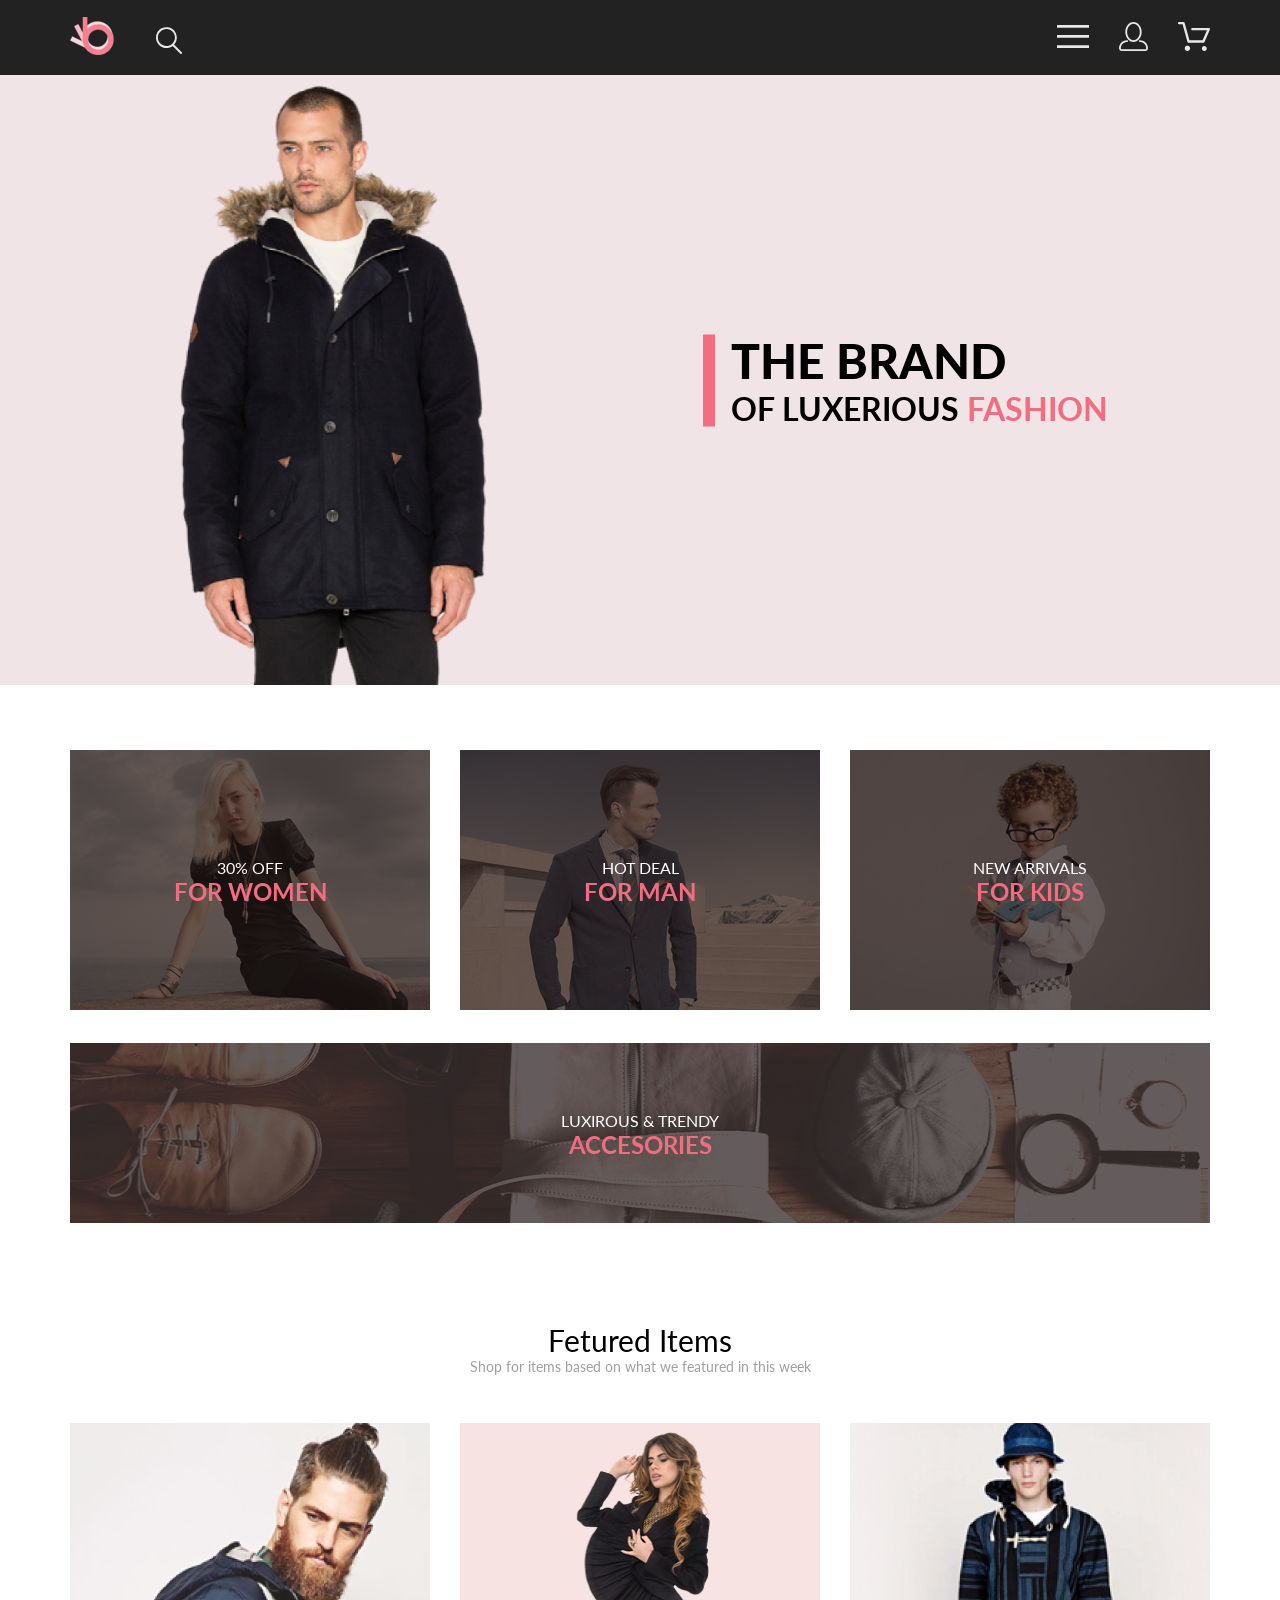
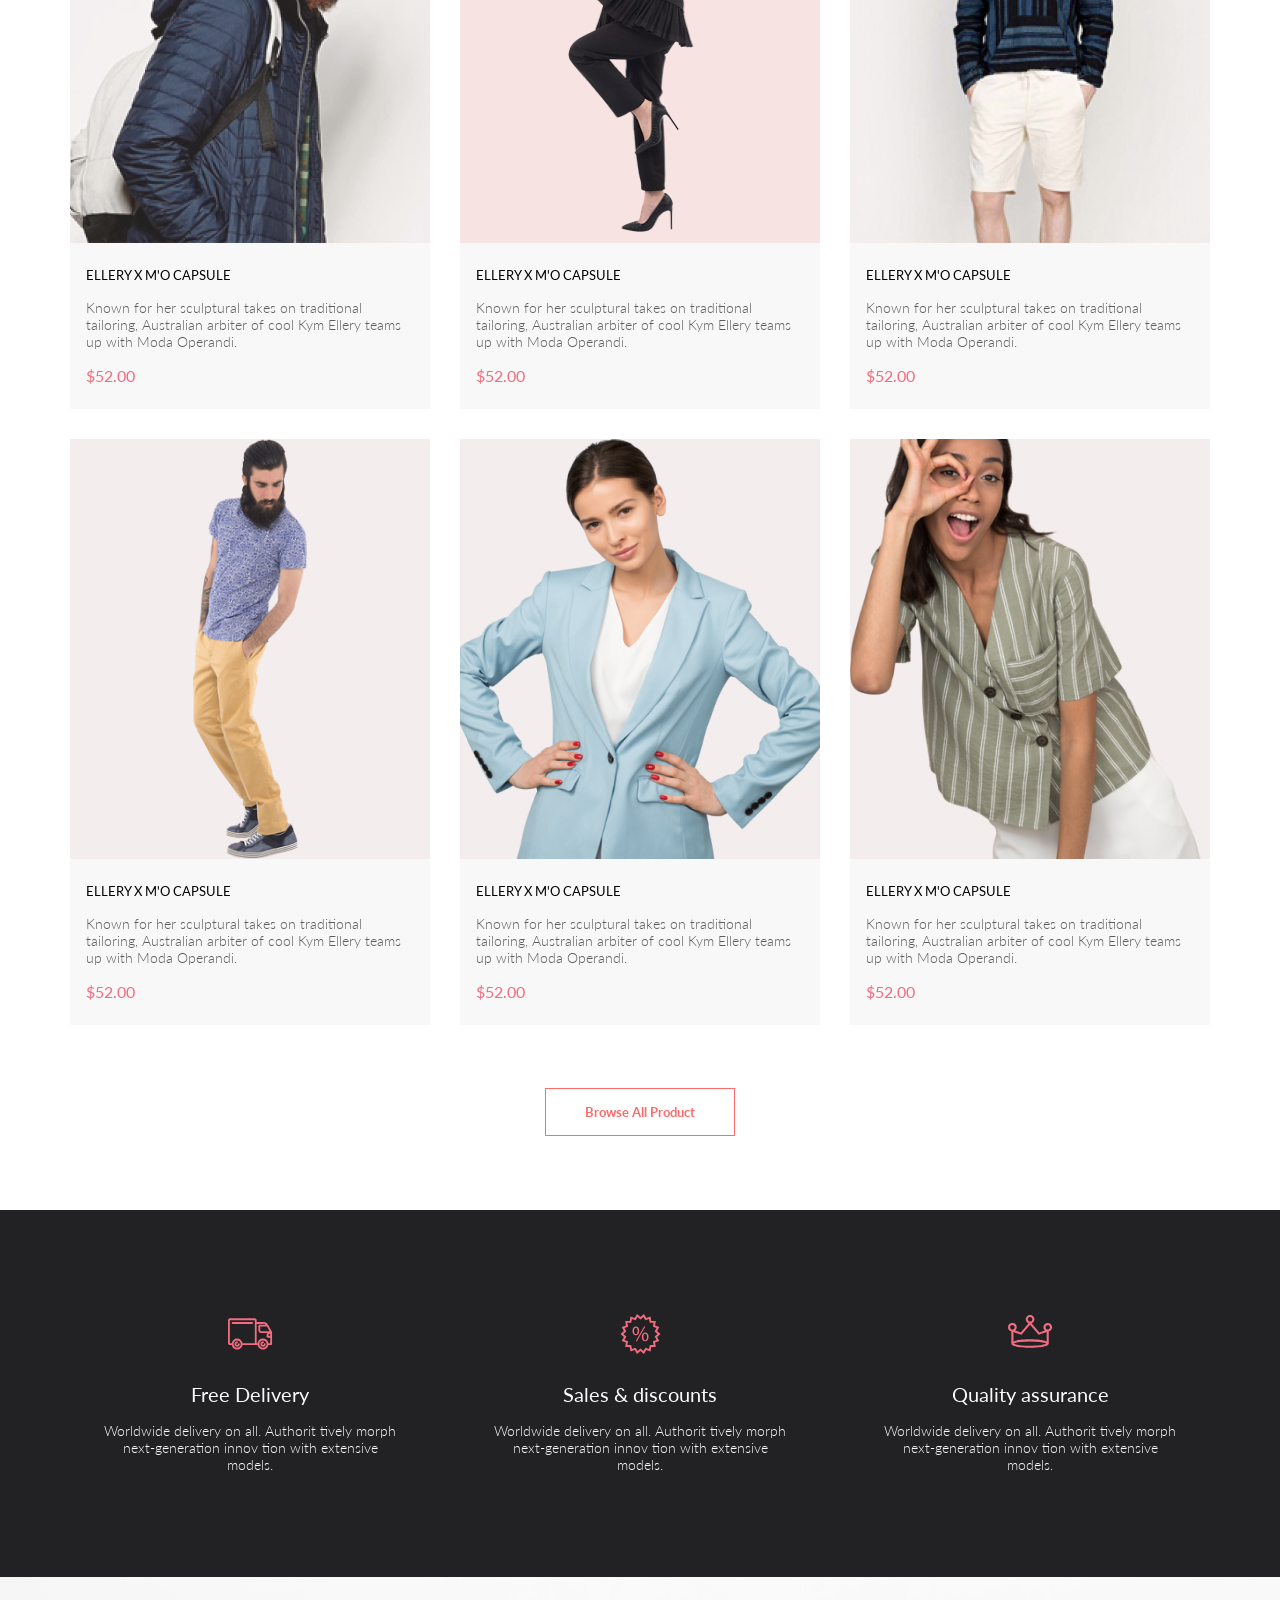
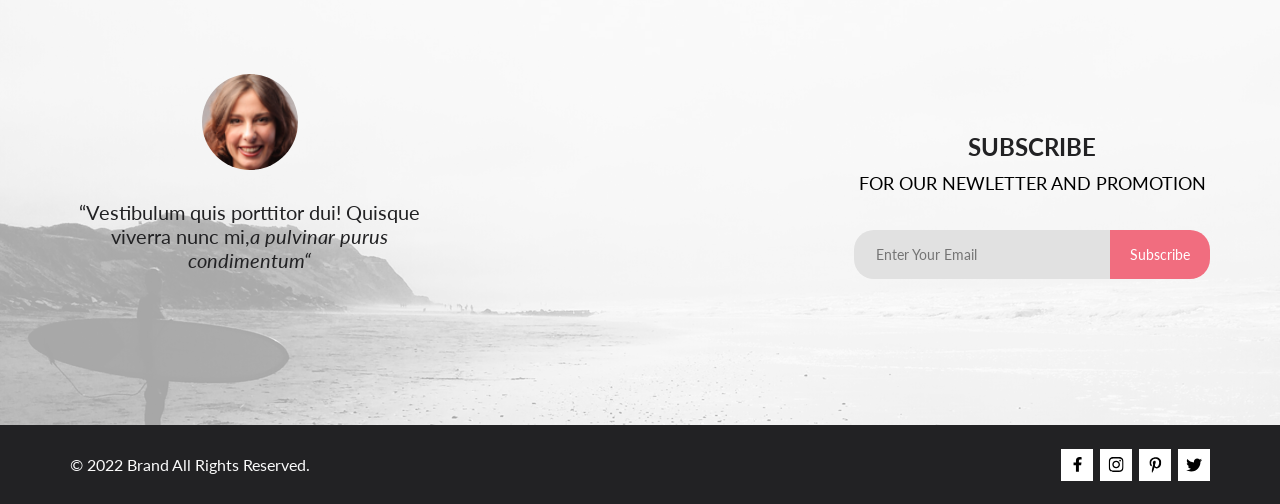
<file: index.html>
<!DOCTYPE html>
<html lang="en">

<head>
    <meta charset="UTF-8">
    <meta name="viewport" content="width=device-width, initial-scale=1.0">
    <title>Home6</title>

    <link rel="preconnect" href="https://fonts.googleapis.com">
    <link rel="preconnect" href="https://fonts.gstatic.com" crossorigin>
    <link href="https://fonts.googleapis.com/css2?family=Lato:wght@300;400;700;900&display=swap" rel="stylesheet">


    <link rel="stylesheet" href="style.css">
</head>



<body>
    <header>
        <div class="title">
            <div class="title_menu center">
                <div class="left_menu">
                    <a href="index.html"><img src="icons/logo.png" alt="Logo"></a>
                    <a class="search-icon" href="#"><svg width="27" height="28" viewBox="0 0 27 28" fill="none"
                            xmlns="http://www.w3.org/2000/svg">
                            <path class="menu-icon"
                                d="M19.0589 17.6249C20.6705 15.8648 21.6275 13.6038 21.769 11.2215C21.9106 8.8392 21.2281 6.48075 19.8362 4.5422C18.4443 2.60365 16.4278 1.20306 14.1252 0.575643C11.8227 -0.0517774 9.37437 0.132183 7.19143 1.09663C5.0085 2.06108 3.22389 3.74727 2.1373 5.87205C1.05071 7.99682 0.728322 10.4308 1.22426 12.7652C1.72021 15.0996 3.00428 17.1922 4.86085 18.6917C6.71741 20.1912 9.0334 21.0063 11.4199 20.9999C13.6723 21.003 15.8638 20.269 17.6599 18.9099L25.4079 26.7169C25.4934 26.806 25.5958 26.8771 25.7091 26.926C25.8225 26.975 25.9444 27.0008 26.0679 27.0019C26.1916 27.0023 26.314 26.9772 26.4276 26.9282C26.5411 26.8792 26.6434 26.8072 26.7279 26.7169C26.9018 26.536 26.999 26.2949 26.999 26.0439C26.999 25.793 26.9018 25.5518 26.7279 25.3709L19.0589 17.6249ZM2.88589 10.4999C2.89873 8.81465 3.41021 7.17089 4.35586 5.77587C5.30151 4.38086 6.63899 3.29703 8.1997 2.66102C9.76042 2.02501 11.4745 1.86529 13.1258 2.202C14.7772 2.53871 16.2919 3.35678 17.479 4.55307C18.6661 5.74935 19.4725 7.27031 19.7965 8.92421C20.1204 10.5781 19.9475 12.2909 19.2995 13.8467C18.6515 15.4024 17.5574 16.7315 16.1551 17.6664C14.7529 18.6013 13.1052 19.1001 11.4199 19.0999C9.14843 19.0891 6.97409 18.1774 5.3741 16.5651C3.77412 14.9527 2.87924 12.7714 2.88589 10.4999Z"
                                fill="#E8E8E8" />
                        </svg>
                    </a>
                </div>

                <nav class="right_menu">
                    <ul class="topmenu">
                        <li><a class="menu" href="#"><svg width="32" height="23" viewBox="0 0 32 23" fill="none"
                                    xmlns="http://www.w3.org/2000/svg">
                                    <path class="menu-icon"
                                        d="M0 23V20.31H32V23H0ZM0 12.76V10.07H32V12.76H0ZM0 2.69V0H32V2.69H0Z"
                                        fill="#E8E8E8" />
                                </svg>
                            </a>
                            <ul class="submenu">
                                <li class="menu-main-title">MENU</li>
                                <li class="menu-title">MAN</li>
                                <li class="menu-links"><a href="">Accessories</a></li>
                                <li class="menu-links"><a href="">Bags</a></li>
                                <li class="menu-links"><a href="">Denim</a></li>
                                <li class="menu-links"><a href="">T-Shirts</a></li>
                                <li class="menu-title">WOMAN</li>
                                <li class="menu-links"><a href="">Accessories</a></li>
                                <li class="menu-links"><a href="">Jackets & Coats</a></li>
                                <li class="menu-links"><a href="">Polos</a></li>
                                <li class="menu-links"><a href="">T-Shirts</a></li>
                                <li class="menu-links"><a href="">Shirts</a></li>
                                <li class="menu-title">KIDS</li>
                                <li class="menu-links"><a href="">Accessories</a></li>
                                <li class="menu-links"><a href="">Jackets & Coats</a></li>
                                <li class="menu-links"><a href="">Polos</a></li>
                                <li class="menu-links"><a href="">T-Shirts</a></li>
                                <li class="menu-links"><a href="">Shirts</a></li>
                                <li class="menu-links"><a href="">Bags</a></li>
                            </ul>
                        </li>
                    </ul>
                    <a class="icons" href="#"><svg width="29" height="29" viewBox="0 0 29 29" fill="none"
                            xmlns="http://www.w3.org/2000/svg">
                            <path class="menu-icon"
                                d="M14.5 19.937C19 19.937 22.656 15.464 22.656 9.968C22.656 4.472 19 0 14.5 0C13.3631 0.0217413 12.2463 0.303398 11.2351 0.823397C10.2239 1.34339 9.34507 2.08794 8.66602 3C7.12663 4.99573 6.30819 7.45381 6.34399 9.974C6.34399 15.465 10 19.937 14.5 19.937ZM14.5 1.813C18 1.813 20.844 5.472 20.844 9.969C20.844 14.466 17.998 18.125 14.5 18.125C11.002 18.125 8.15603 14.465 8.15503 9.969C8.15403 5.473 11 1.813 14.5 1.813ZM20.844 18.125C20.6036 18.125 20.373 18.2205 20.203 18.3905C20.033 18.5605 19.9375 18.7911 19.9375 19.0315C19.9375 19.2719 20.033 19.5025 20.203 19.6725C20.373 19.8425 20.6036 19.938 20.844 19.938C22.526 19.9399 24.1386 20.6088 25.3279 21.7982C26.5172 22.9875 27.1861 24.6 27.188 26.282C27.1875 26.5221 27.0918 26.7523 26.922 26.9221C26.7522 27.0918 26.5221 27.1875 26.282 27.188H2.71997C2.47985 27.1875 2.24975 27.0918 2.07996 26.9221C1.91016 26.7523 1.81449 26.5221 1.81396 26.282C1.81608 24.6001 2.48517 22.9877 3.67444 21.7985C4.86371 20.6092 6.47608 19.9401 8.15796 19.938C8.39824 19.938 8.62868 19.8425 8.79858 19.6726C8.96849 19.5027 9.06396 19.2723 9.06396 19.032C9.06396 18.7917 8.96849 18.5613 8.79858 18.3914C8.62868 18.2215 8.39824 18.126 8.15796 18.126C5.99541 18.1279 3.92201 18.9875 2.39258 20.5164C0.863144 22.0453 0.00264777 24.1185 0 26.281C0.000794067 27.0019 0.287502 27.693 0.797241 28.2027C1.30698 28.7125 1.99811 28.9992 2.71899 29H26.282C27.0027 28.9989 27.6936 28.7121 28.2031 28.2024C28.7126 27.6927 28.9992 27.0017 29 26.281C28.9974 24.1187 28.1372 22.0457 26.6083 20.5168C25.0793 18.9878 23.0063 18.1276 20.844 18.125Z"
                                fill="#E8E8E8" />
                        </svg>
                    </a>
                    <a class="icons" href="#"><svg width="32" height="29" viewBox="0 0 32 29" fill="none"
                            xmlns="http://www.w3.org/2000/svg">
                            <path class="menu-icon"
                                d="M26.1998 29C25.5521 28.9738 24.9404 28.6948 24.4961 28.2227C24.0518 27.7506 23.8103 27.1232 23.8234 26.475C23.8365 25.8269 24.1032 25.2097 24.5662 24.7559C25.0292 24.3022 25.6516 24.048 26.2999 24.048C26.9482 24.048 27.5706 24.3022 28.0336 24.7559C28.4966 25.2097 28.7633 25.8269 28.7764 26.475C28.7895 27.1232 28.5479 27.7506 28.1036 28.2227C27.6593 28.6948 27.0477 28.9738 26.3999 29H26.1998ZM6.75183 26.32C6.75183 25.79 6.90901 25.2718 7.20349 24.8311C7.49797 24.3904 7.91654 24.0469 8.40625 23.844C8.89596 23.6412 9.43484 23.5881 9.95471 23.6915C10.4746 23.7949 10.9521 24.0502 11.3269 24.425C11.7017 24.7998 11.957 25.2773 12.0604 25.7972C12.1638 26.317 12.1107 26.8559 11.9078 27.3456C11.705 27.8353 11.3615 28.2539 10.9208 28.5483C10.4801 28.8428 9.96194 29 9.43188 29C9.07977 29.0003 8.73102 28.9311 8.40564 28.7966C8.08026 28.662 7.7846 28.4646 7.53552 28.2158C7.28645 27.9669 7.08891 27.6713 6.9541 27.3461C6.81929 27.0208 6.74988 26.6721 6.74988 26.32H6.75183ZM10.5519 20.686C10.2924 20.6868 10.0398 20.6024 9.83301 20.4457C9.62617 20.2891 9.47648 20.0689 9.40686 19.819L4.57385 2.36401H1.18091C0.867422 2.36401 0.566761 2.23947 0.345093 2.01781C0.123425 1.79614 -0.00109863 1.49549 -0.00109863 1.18201C-0.00109863 0.868519 0.123425 0.567873 0.345093 0.346205C0.566761 0.124537 0.867422 5.81268e-06 1.18091 5.81268e-06H5.46191C5.7214 -0.00080736 5.97394 0.0837201 6.18066 0.240568C6.38739 0.397416 6.53674 0.617884 6.60583 0.868006L11.4388 18.323H24.6168L28.9999 8.27501H14.3999C14.2417 8.27961 14.0843 8.25242 13.9368 8.19507C13.7893 8.13771 13.6548 8.05134 13.5413 7.94108C13.4277 7.83082 13.3375 7.69891 13.2759 7.55315C13.2143 7.40739 13.1825 7.25075 13.1825 7.0925C13.1825 6.93426 13.2143 6.77762 13.2759 6.63186C13.3375 6.4861 13.4277 6.35419 13.5413 6.24393C13.6548 6.13367 13.7893 6.0473 13.9368 5.98994C14.0843 5.93259 14.2417 5.90541 14.3999 5.91001H30.8129C31.0086 5.90996 31.2011 5.95866 31.3733 6.05172C31.5454 6.14478 31.6917 6.27926 31.7988 6.44301C31.9067 6.60729 31.9723 6.79569 31.9897 6.99145C32.0072 7.18721 31.976 7.38424 31.8989 7.565L26.4939 19.977C26.4015 20.1876 26.2499 20.3668 26.0574 20.4927C25.8649 20.6186 25.6399 20.6858 25.4099 20.686H10.5519Z"
                                fill="#E8E8E8" />
                        </svg>
                    </a>
                </nav>
            </div>
        </div>
    </header>

    <main>
        <section class="brand center_top">
            <div class="brand_left">
                <img class="main_img" src="img/main_pic.png" alt="Man in coat">
            </div>
            <div class="brand_right">
                <div class="box_red_line">
                    <img class="red_line" src="img/red_block.svg" alt="Red Line">
                </div>
                <div class="brand_info">
                    <h2 class="main_text">THE BRAND</h2>
                    <h2 class="bottom_text">OF LUXERIOUS<span class="text_red"> FASHION</span></h2>
                </div>
            </div>
        </section>
    </main>


    <section class="category center">
        <div class="choice">
            <div class="choice_items">
                <a class="choice_pic" href="#"><img src="img/forwoman.png" alt="For women"></a>
                <div class="text_upper">
                    <p class="choice_offer">30% OFF</p>
                    <h4 class="offer_red">FOR WOMEN</h4>
                </div>
            </div>
            <div class="choice_items">
                <a class="choice_pic" href="#"><img src="img/forman.jpg" alt="For man"></a>
                <div class="text_upper">
                    <p class="choice_offer">HOT DEAL</p>
                    <h4 class="offer_red">FOR MAN</h4>
                </div>
            </div>
            <div class="choice_items">
                <a class="choice_pic" href=""><img src="img/forkids.jpg" alt="For kids"></a>
                <div class="text_upper">
                    <p class="choice_offer">NEW ARRIVALS</p>
                    <h4 class="offer_red">FOR KIDS</h4>
                </div>
            </div>
            <div class="choice_items big">
                <a class="test_big" href="#">
                    <picture>
                        <source srcset="img/accesories.jpg" media="(min-width: 768px)">
                        <img src="img/accesories-phone.jpg" alt="accesories">
                    </picture>
                </a>
                <div class="text_upper_big">
                    <p class="choice_offer">LUXIROUS & TRENDY</p>
                    <h4 class="offer_red">ACCESORIES</h4>
                </div>
            </div>
        </div>
    </section>


    <section class="goods">
        <div class="goods_title">
            <h2 class="product_box_heading">Fetured Items</h2>
            <p class="product_box_text">Shop for items based on what we featured in this week</p>
        </div>
    </section>

    <section class="goods_section">
        <div class="section_bottom center">
            <div class="items_up">
                <a class="items_scr" href="#" style="background-image: url(img/try.png)">
                    <img class="buy" src="icons/Addtocart.png" alt="Add card"></a>
                <div class="items_about">
                    <p class="items_name">ELLERY X M'O CAPSULE</p>
                    <p class="items_description">Known for her sculptural takes on traditional tailoring, Australian
                        arbiter
                        of
                        cool Kym Ellery teams up with Moda Operandi.</p>
                    <p class="items_price">$52.00</p>
                </div>

            </div>
            <div class="items_up">
                <a class="items_scr" href="#" style="background-image: url(img/bottom2.png)">
                    <img class="buy" src="icons/Addtocart.png" alt="Add card"></a>
                <div class="items_about">
                    <p class="items_name">ELLERY X M'O CAPSULE</p>
                    <p class="items_description">Known for her sculptural takes on traditional tailoring, Australian
                        arbiter
                        of
                        cool Kym Ellery teams up with Moda Operandi.</p>
                    <p class="items_price">$52.00</p>
                </div>
            </div>
            <div class="items_up">
                <a class="items_scr" href="#" style="background-image: url(img/bottom3.jpg)">
                    <img class="buy" src="icons/Addtocart.png" alt="Add card"></a>
                <div class="items_about">
                    <h4 class="items_name">ELLERY X M'O CAPSULE</h4>
                    <p class="items_description">Known for her sculptural takes on traditional tailoring, Australian
                        arbiter
                        of
                        cool Kym Ellery teams up with Moda Operandi.</p>
                    <p class="items_price">$52.00</p>
                </div>
            </div>
            <div class="items_up">
                <a class="items_scr" href="#" style="background-image: url(img/bottom4.jpg)">
                    <img class="buy" src="icons/Addtocart.png" alt="Add card"></a>
                <div class="items_about">
                    <p class="items_name">ELLERY X M'O CAPSULE</p>
                    <p class="items_description">Known for her sculptural takes on traditional tailoring, Australian
                        arbiter
                        of
                        cool Kym Ellery teams up with Moda Operandi.</p>
                    <p class="items_price">$52.00</p>
                </div>
            </div>
            <div class="items_up">
                <a class="items_scr" href="#" style="background-image: url(img/bottom5.jpg)">
                    <img class="buy" src="icons/Addtocart.png" alt="Add card"></a>
                <div class="items_about">
                    <p class="items_name">ELLERY X M'O CAPSULE</p>
                    <p class="items_description">Known for her sculptural takes on traditional tailoring, Australian
                        arbiter
                        of
                        cool Kym Ellery teams up with Moda Operandi.</p>
                    <p class="items_price">$52.00</p>
                </div>
            </div>
            <div class="items_up">
                <a class="items_scr" href="#" style="background-image: url(img/bottom6.jpg)">
                    <img class="buy" src="icons/Addtocart.png" alt="Add_card"></a>
                <div class="items_about">
                    <p class="items_name">ELLERY X M'O CAPSULE</p>
                    <p class="items_description">Known for her sculptural takes on traditional tailoring, Australian
                        arbiter
                        of
                        cool Kym Ellery teams up with Moda Operandi.</p>
                    <p class="items_price">$52.00</p>
                </div>
            </div>
        </div>
    </section>



    <section class="browse">
        <div class="browse_body">
            <a href="#">
                <h5 class="browse_text">Browse All Product</h5>
            </a>
        </div>
    </section>



    <section class="why center">
        <div class="why_item">
            <div class="why-icon">
                <svg class="why-icon" width="46" height="32" viewBox="0 0 46 32" fill="none"
                    xmlns="http://www.w3.org/2000/svg">
                    <path
                        d="M30.2868 27.2429H14.8098C14.6026 28.5509 13.9355 29.742 12.9285 30.6021C11.9215 31.4621 10.6406 31.9346 9.31633 31.9346C7.99203 31.9346 6.71117 31.4621 5.70415 30.6021C4.69713 29.742 4.03003 28.5509 3.82283 27.2429H1.88582C1.391 27.2397 0.91765 27.0404 0.569536 26.6887C0.221422 26.337 0.0269624 25.8618 0.0288259 25.3669V1.87695C0.0266969 1.38195 0.221028 0.906335 0.56917 0.554443C0.917313 0.202551 1.39082 0.00317363 1.88582 0H27.4368C27.9318 0.00317353 28.4051 0.202522 28.7531 0.554443C29.1011 0.906364 29.2952 1.38204 29.2928 1.87695V3.78198H36.4138C36.4942 3.78164 36.5742 3.79208 36.6518 3.81299C38.9518 4.01299 40.1088 5.2129 41.3288 7.2749L44.8878 13.3689C44.9727 13.5136 45.0176 13.6782 45.0178 13.8459V26.304C45.0189 26.5515 44.9216 26.7892 44.7475 26.9651C44.5733 27.141 44.3364 27.2406 44.0888 27.2419H41.2748C41.0676 28.5499 40.4005 29.741 39.3935 30.6011C38.3865 31.4611 37.1056 31.9336 35.7813 31.9336C34.457 31.9336 33.1762 31.4611 32.1691 30.6011C31.1621 29.741 30.495 28.5499 30.2878 27.2419L30.2868 27.2429ZM32.0648 26.304C32.0727 27.0369 32.2973 27.7511 32.7102 28.3567C33.1231 28.9623 33.706 29.4322 34.3854 29.7073C35.0649 29.9824 35.8105 30.0503 36.5284 29.9026C37.2464 29.7548 37.9046 29.398 38.4202 28.877C38.9358 28.3559 39.2857 27.6941 39.426 26.9746C39.5662 26.2551 39.4905 25.5103 39.2083 24.8337C38.9262 24.1572 38.4502 23.5794 37.8403 23.1729C37.2304 22.7663 36.5138 22.5491 35.7808 22.5488C34.7905 22.5552 33.8431 22.9543 33.1464 23.6582C32.4498 24.3621 32.0608 25.3136 32.0648 26.304ZM5.60085 26.304C5.60874 27.0369 5.83327 27.7511 6.2462 28.3567C6.65914 28.9623 7.24201 29.4322 7.92143 29.7073C8.60086 29.9824 9.34648 30.0503 10.0644 29.9026C10.7824 29.7548 11.4406 29.398 11.9562 28.877C12.4718 28.3559 12.8217 27.6941 12.962 26.9746C13.1022 26.2551 13.0265 25.5103 12.7443 24.8337C12.4622 24.1572 11.9862 23.5794 11.3763 23.1729C10.7664 22.7663 10.0498 22.5491 9.31682 22.5488C8.3263 22.5549 7.37866 22.9537 6.68181 23.6577C5.98496 24.3617 5.59585 25.3134 5.59984 26.304H5.60085ZM41.2728 25.366H43.1588V19.7478H40.4228C40.3002 19.7473 40.1789 19.7227 40.0659 19.6753C39.9528 19.6279 39.8502 19.5585 39.7639 19.4714C39.6776 19.3843 39.6094 19.281 39.563 19.1675C39.5167 19.054 39.4932 18.9324 39.4938 18.8098V16.9629C39.4935 16.2423 39.7691 15.5488 40.2638 15.0249H33.8848C33.8076 15.0248 33.7307 15.015 33.6558 14.9958C32.9511 14.933 32.2956 14.6081 31.819 14.0852C31.3423 13.5623 31.0793 12.8794 31.0818 12.1719V7.47192C31.0812 7.34927 31.1047 7.22758 31.151 7.11401C31.1973 7.00044 31.2656 6.89725 31.3519 6.81006C31.4381 6.72286 31.5407 6.6535 31.6538 6.60596C31.7669 6.55841 31.8882 6.53361 32.0108 6.53296H38.4938C38.1495 6.21428 37.7421 5.97123 37.2981 5.81982C36.854 5.66842 36.3831 5.61187 35.9158 5.65381H29.2928V25.3618H30.2868C30.494 24.0538 31.1611 22.8627 32.1682 22.0027C33.1752 21.1426 34.456 20.6702 35.7803 20.6702C37.1046 20.6702 38.3855 21.1426 39.3925 22.0027C40.3995 22.8627 41.0666 24.0538 41.2738 25.3618L41.2728 25.366ZM14.8088 25.366H27.4358V1.87598H1.88582V25.366H3.82283C4.03003 24.058 4.69713 22.8666 5.70415 22.0066C6.71117 21.1465 7.99203 20.6741 9.31633 20.6741C10.6406 20.6741 11.9215 21.1465 12.9285 22.0066C13.9355 22.8666 14.6026 24.058 14.8098 25.366H14.8088ZM41.3508 16.9658V17.875H43.1588V16.0278H42.2798C42.033 16.0294 41.7968 16.1288 41.6229 16.304C41.449 16.4792 41.3516 16.716 41.3518 16.9629L41.3508 16.9658ZM32.9378 12.1738C32.9368 12.4263 33.0359 12.6691 33.2134 12.8486C33.3909 13.0282 33.6324 13.13 33.8848 13.1318C33.9487 13.1316 34.0124 13.1384 34.0748 13.1519H42.5998L39.8339 8.41602H32.9338L32.9378 12.1738ZM33.0308 26.3059C33.0279 25.5734 33.3157 24.8695 33.8311 24.3489C34.3464 23.8283 35.0473 23.5333 35.7798 23.5288C36.0286 23.5288 36.2672 23.6278 36.4431 23.8037C36.619 23.9796 36.7178 24.218 36.7178 24.4668C36.7178 24.7156 36.619 24.9542 36.4431 25.1301C36.2672 25.306 36.0286 25.4048 35.7798 25.4048C35.6015 25.4032 35.4267 25.4548 35.2777 25.5527C35.1286 25.6507 35.012 25.7905 34.9427 25.9548C34.8733 26.1191 34.8544 26.3005 34.8882 26.4756C34.922 26.6507 35.0071 26.8118 35.1326 26.9385C35.2582 27.0651 35.4185 27.1516 35.5933 27.187C35.7681 27.2224 35.9494 27.2051 36.1144 27.1372C36.2793 27.0693 36.4203 26.9538 36.5196 26.8057C36.6188 26.6575 36.6718 26.4833 36.6718 26.3049C36.6718 26.0587 36.7696 25.8226 36.9438 25.6484C37.1179 25.4743 37.3541 25.3765 37.6003 25.3765C37.8466 25.3765 38.0828 25.4743 38.2569 25.6484C38.431 25.8226 38.5288 26.0587 38.5288 26.3049C38.5288 27.0343 38.2391 27.7338 37.7234 28.2495C37.2077 28.7652 36.5082 29.0549 35.7788 29.0549C35.0495 29.0549 34.35 28.7652 33.8343 28.2495C33.3186 27.7338 33.0288 27.0343 33.0288 26.3049L33.0308 26.3059ZM6.56682 26.3059C6.56389 25.5734 6.85171 24.8695 7.36708 24.3489C7.88245 23.8283 8.58329 23.5333 9.31584 23.5288C9.56462 23.5288 9.8032 23.6278 9.97911 23.8037C10.155 23.9796 10.2538 24.218 10.2538 24.4668C10.2538 24.7156 10.155 24.9542 9.97911 25.1301C9.8032 25.306 9.56462 25.4048 9.31584 25.4048C9.13751 25.4032 8.9627 25.4548 8.81365 25.5527C8.66459 25.6507 8.548 25.7905 8.47865 25.9548C8.40931 26.1191 8.39033 26.3005 8.42415 26.4756C8.45797 26.6507 8.54305 26.8118 8.6686 26.9385C8.79414 27.0651 8.95449 27.1516 9.12929 27.187C9.30409 27.2224 9.48546 27.2051 9.65038 27.1372C9.8153 27.0693 9.95634 26.9538 10.0556 26.8057C10.1548 26.6575 10.2078 26.4833 10.2078 26.3049C10.2078 26.0587 10.3057 25.8226 10.4798 25.6484C10.6539 25.4743 10.8901 25.3765 11.1363 25.3765C11.3826 25.3765 11.6188 25.4743 11.7929 25.6484C11.967 25.8226 12.0648 26.0587 12.0648 26.3049C12.0648 27.0343 11.7751 27.7338 11.2594 28.2495C10.7437 28.7652 10.0442 29.0549 9.31484 29.0549C8.58549 29.0549 7.88601 28.7652 7.37029 28.2495C6.85456 27.7338 6.56484 27.0343 6.56484 26.3049L6.56682 26.3059ZM4.70885 5.65991C4.46008 5.65991 4.22149 5.56116 4.04558 5.38525C3.86967 5.20934 3.77083 4.9707 3.77083 4.72192C3.77083 4.47315 3.86967 4.2345 4.04558 4.05859C4.22149 3.88268 4.46008 3.78394 4.70885 3.78394H24.6088C24.8576 3.78394 25.0962 3.88268 25.2721 4.05859C25.448 4.2345 25.5468 4.47315 25.5468 4.72192C25.5468 4.9707 25.448 5.20934 25.2721 5.38525C25.0962 5.56116 24.8576 5.65991 24.6088 5.65991H4.70885Z"
                        fill="#F16D7F" />
                </svg>
            </div>
            <h3 class="why-title">Free Delivery</h3>
            <p class="why-text">Worldwide delivery on all. Authorit tively morph next-generation innov tion with
                extensive models.</p>
        </div>

        <div class="why_item">
            <div class="why-icon">
                <svg class="why-icon" width="40" height="40" viewBox="0 0 40 40" fill="none"
                    xmlns="http://www.w3.org/2000/svg">
                    <path
                        d="M19.9939 37.0239L16.5229 39.9238L14.2349 36.0039L9.99487 37.5159L9.17285 33.0359L4.67987 32.991L5.41187 28.491L1.20386 26.8909L3.41388 22.925L-0.00012207 19.96L3.41187 16.9929L1.2019 13.0278L5.41089 11.428L4.67786 6.93286L9.17188 6.88892L9.9939 2.40894L14.2339 3.91992L16.5219 0L19.9929 2.8999L23.4639 0L25.7529 3.9209L29.9929 2.40894L30.8139 6.88989L35.3079 6.93481L34.5759 11.4299L38.7839 13.03L36.5739 16.9958L39.9859 19.9609L36.5739 22.928L38.7829 26.894L34.5739 28.4939L35.3069 32.988L30.8119 33.033L29.9909 37.5139L25.7529 36.0029L23.4639 39.9229L19.9939 37.0239ZM21.1999 35.541L22.9609 37.012L24.1219 35.022L24.9139 33.666L26.3819 34.189L28.5329 34.957L28.9499 32.6838L29.2349 31.1289L30.7959 31.113L33.0779 31.092L32.7059 28.8098L32.4519 27.25L33.9109 26.696L36.0449 25.8828L34.9249 23.873L34.1589 22.498L35.3419 21.4709L37.0759 19.9609L35.3429 18.4609L34.1599 17.4319L34.9259 16.0559L36.0469 14.0449L33.9129 13.2339L32.4539 12.6809L32.7089 11.1208L33.0809 8.83984L30.7989 8.81689L29.2389 8.80103L28.9539 7.24683L28.5379 4.97388L26.3859 5.74097L24.9179 6.26392L24.1249 4.90698L22.9629 2.91699L21.2009 4.38794L19.9958 5.39282L18.7909 4.38794L17.0299 2.91699L15.8689 4.90601L15.0769 6.26294L13.6078 5.73999L11.4579 4.97192L11.0399 7.24585L10.7549 8.80005L9.19489 8.81592L6.91388 8.83789L7.28589 11.1199L7.53986 12.678L6.08087 13.2329L3.94586 14.0439L5.06689 16.0549L5.83289 17.4299L4.6499 18.459L2.91589 19.967L4.64886 21.4739L5.83185 22.5029L5.06586 23.8779L3.94489 25.8879L6.07788 26.698L7.5379 27.2529L7.2829 28.812L6.91187 31.0959L9.19287 31.1189L10.7529 31.135L11.0379 32.6899L11.4549 34.9619L13.6069 34.1948L15.0759 33.6719L15.8679 35.0288L17.0299 37.019L18.7909 35.5479L19.9958 34.543L21.1999 35.541ZM21.3179 23.02C21.3179 20.093 22.8829 18.4648 24.7769 18.4648C26.7829 18.4648 28.0769 20.0279 28.0769 22.7949C28.0769 25.8539 26.4919 27.3718 24.6619 27.3718C22.8829 27.3718 21.3379 25.922 21.3179 23.02ZM22.8389 22.9319C22.8159 24.7829 23.5209 26.1899 24.7109 26.1899C25.9879 26.1899 26.5609 24.8049 26.5609 22.8899C26.5609 21.1249 26.0539 19.6528 24.7109 19.6528C23.4999 19.6488 22.8389 21.1029 22.8389 22.9309V22.9319ZM15.1938 27.332L23.6089 12.613H24.8419L16.4269 27.332H15.1938ZM11.9789 16.99C11.9789 14.09 13.5419 12.458 15.4369 12.458C17.4369 12.458 18.7629 14.022 18.7629 16.79C18.7629 19.848 17.1769 21.365 15.3269 21.365C13.5439 21.365 11.9999 19.915 11.9789 16.991V16.99ZM13.5209 16.9238C13.4769 18.7748 14.1618 20.1809 15.3708 20.1829C16.6479 20.1829 17.2209 18.7988 17.2209 16.8828C17.2209 15.1168 16.7139 13.645 15.3708 13.645C14.1618 13.642 13.5209 15.092 13.5209 16.925V16.9238Z"
                        fill="#F16D7F" />
                </svg>
            </div>
            <h3 class="why-title">Sales & discounts</h3>
            <p class="why-text">Worldwide delivery on all. Authorit tively morph next-generation innov tion with
                extensive models.</p>
        </div>

        <div class="why_item">
            <div class="why-icon">
                <svg width="48" height="35" viewBox="0 0 48 35" fill="none" xmlns="http://www.w3.org/2000/svg">
                    <path
                        d="M42.393 8.53564C41.1766 8.52335 40.0049 8.99349 39.1342 9.84302C38.2635 10.6925 37.7647 11.8522 37.747 13.0686C37.7501 13.7086 37.8911 14.3405 38.1603 14.9211C38.4295 15.5018 38.8206 16.0176 39.3071 16.4336L33.4471 18.4888L25.1081 8.80566C26.0034 8.50693 26.7831 7.93646 27.3388 7.17358C27.8945 6.41071 28.1983 5.49331 28.2081 4.54956C28.1828 3.33432 27.6824 2.17743 26.814 1.3269C25.9457 0.476377 24.7785 0 23.563 0C22.3475 0 21.1804 0.476377 20.3121 1.3269C19.4437 2.17743 18.9432 3.33432 18.918 4.54956C18.9277 5.48395 19.2253 6.39274 19.7702 7.15186C20.3151 7.91097 21.0809 8.48368 21.9631 8.79175L13.611 18.4917L7.7531 16.4368C8.23917 16.0206 8.62989 15.5045 8.89873 14.9238C9.16757 14.3432 9.30822 13.7116 9.31108 13.0718C9.33412 12.195 9.10852 11.3296 8.66045 10.5757C8.21238 9.82172 7.56009 9.2099 6.77898 8.81104C5.99787 8.41217 5.11986 8.2424 4.24639 8.32153C3.37291 8.40067 2.53965 8.72555 1.84295 9.2583C1.14624 9.79105 0.614525 10.5101 0.309254 11.3323C0.00398245 12.1545 -0.0623783 13.0462 0.117848 13.9045C0.298073 14.7629 0.717494 15.5526 1.32769 16.1826C1.93788 16.8126 2.71394 17.2571 3.56609 17.4646V29.7556C3.57345 29.8376 3.59015 29.9184 3.61602 29.9966C3.58308 30.1233 3.56636 30.2538 3.56609 30.3848C3.56609 34.7968 21.485 34.9268 23.528 34.9268C25.571 34.9268 43.49 34.7978 43.49 30.3848C43.4893 30.2539 43.4725 30.1234 43.44 29.9966C43.4676 29.9189 43.4845 29.8379 43.49 29.7556V17.4646C44.5889 17.2244 45.5587 16.5828 46.2094 15.6653C46.8601 14.7478 47.1449 13.6204 47.0082 12.5039C46.8715 11.3874 46.323 10.3621 45.4701 9.62866C44.6173 8.89526 43.5214 8.50653 42.397 8.53857L42.393 8.53564ZM21.174 4.55176C21.1625 4.07755 21.2926 3.61062 21.5477 3.21069C21.8027 2.81076 22.1712 2.49591 22.606 2.3064C23.0408 2.11688 23.5223 2.06132 23.9889 2.14673C24.4555 2.23214 24.8861 2.45463 25.2256 2.78589C25.5652 3.11715 25.7982 3.542 25.8951 4.00635C25.9919 4.4707 25.9482 4.95345 25.7695 5.39282C25.5907 5.8322 25.2851 6.20831 24.8915 6.47314C24.498 6.73798 24.0345 6.8795 23.5601 6.87964C22.9354 6.88605 22.3335 6.64481 21.8863 6.2085C21.4391 5.77218 21.183 5.17647 21.174 4.55176ZM13.584 20.8276C13.801 20.9026 14.0353 20.9113 14.2573 20.8525C14.4792 20.7938 14.6786 20.6701 14.83 20.4976L23.5301 10.3977L32.23 20.4976C32.3812 20.6702 32.5804 20.7938 32.8022 20.8528C33.0239 20.9117 33.2581 20.9033 33.475 20.8286L41.2331 18.1038V28.0408C36.3481 25.9188 25.124 25.8406 23.533 25.8406C21.942 25.8406 10.7141 25.9198 5.83306 28.0408V18.1038L13.584 20.8276ZM23.527 32.7166C14.827 32.7166 9.27802 31.7057 6.97002 30.8547C6.61895 30.7373 6.28322 30.578 5.97002 30.3806C6.69202 29.8596 9.03109 29.1487 12.9361 28.6487C19.9715 27.844 27.0756 27.844 34.111 28.6487C38.011 29.1487 40.3561 29.8596 41.0761 30.3806C40.7654 30.5794 40.4312 30.7388 40.0811 30.8547C37.7791 31.7037 32.235 32.7166 23.527 32.7166ZM2.28008 13.0686C2.26895 12.5945 2.39939 12.1279 2.65471 11.7283C2.91003 11.3286 3.27866 11.0139 3.71355 10.8247C4.14844 10.6355 4.62977 10.5801 5.09624 10.6658C5.56271 10.7514 5.99313 10.9743 6.33245 11.3057C6.67176 11.637 6.90458 12.0618 7.00127 12.5261C7.09797 12.9904 7.05412 13.4731 6.87529 13.9124C6.69647 14.3516 6.39074 14.7277 5.99724 14.9924C5.60374 15.2572 5.14033 15.3986 4.66607 15.3987C4.04091 15.4054 3.43856 15.1638 2.99126 14.7271C2.54396 14.2903 2.28825 13.6937 2.28008 13.0686ZM42.393 15.3987C41.935 15.3875 41.4906 15.2414 41.1152 14.9788C40.7398 14.7162 40.4501 14.3487 40.2825 13.9224C40.1149 13.496 40.0768 13.0297 40.1729 12.5818C40.269 12.1339 40.4952 11.7241 40.8229 11.4041C41.1507 11.084 41.5656 10.8677 42.0157 10.7822C42.4658 10.6968 42.931 10.7459 43.3533 10.9236C43.7756 11.1013 44.1361 11.3997 44.3897 11.7812C44.6433 12.1628 44.7788 12.6105 44.7791 13.0686C44.7704 13.6935 44.5144 14.2895 44.0672 14.7261C43.62 15.1626 43.0179 15.4041 42.393 15.3977V15.3987Z"
                        fill="#F16D7F" />
                </svg>
            </div>
            <h3 class="why-title">Quality assurance</h3>
            <h4 class="why-text">Worldwide delivery on all. Authorit tively morph next-generation innov tion with
                extensive models.</h4>
        </div>
    </section>



    <section class="register">
        <div class="register_block center">
            <div class="register-info">
                <img class="register-img" src="img/Intersect.svg" alt="user photo">
                <h5 class="register-text">“Vestibulum quis porttitor dui! Quisque viverra nunc mi,<span
                        class="register-text-italic">a
                        pulvinar purus
                        condimentum“</span></h5>
            </div>


            <div class="register-form">
                <h2 class="register-title"><span class="title-bold">SUBSCRIBE<br></span>
                    FOR OUR NEWLETTER AND PROMOTION</h2>
                <form class="input-form-inputs">
                    <input class="input-form" id="reg-form-input" type="text" placeholder="Enter Your Email">
                    <button class="input-button">Subscribe</button>
                </form>
            </div>
        </div>
    </section>

    <footer class="footer">
        <div class="footer-items center">
            <p class="rights">© 2022 Brand All Rights Reserved.</p>
            <div class="footer-logos">
                <a href="#" class="footer-logo"><svg width="11" height="16" viewBox="0 0 11 16" fill="none"
                        xmlns="http://www.w3.org/2000/svg">
                        <path class="footer-logo-sign"
                            d="M9.08827 8.28L9.50677 5.61602H6.89013V3.88729C6.89013 3.15847 7.25565 2.44806 8.42756 2.44806H9.61713V0.179975C9.61713 0.179975 8.53763 0 7.50551 0C5.35064 0 3.94211 1.27593 3.94211 3.5857V5.61602H1.54678V8.28H3.94211V14.72H6.89013V8.28H9.08827Z"
                            fill="black" />
                    </svg>
                </a>
                <a href="#" class="footer-logo"><svg width="16" height="17" viewBox="0 0 16 17" fill="none"
                        xmlns="http://www.w3.org/2000/svg">
                        <g clip-path="url(#clip0_190_1610)">
                            <path class="footer-logo-sign"
                                d="M8.13677 4.68162C6.02163 4.68162 4.31555 6.38494 4.31555 8.49666C4.31555 10.6084 6.02163 12.3117 8.13677 12.3117C10.2519 12.3117 11.958 10.6084 11.958 8.49666C11.958 6.38494 10.2519 4.68162 8.13677 4.68162ZM8.13677 10.9769C6.76991 10.9769 5.65248 9.86463 5.65248 8.49666C5.65248 7.12869 6.76658 6.01639 8.13677 6.01639C9.50695 6.01639 10.6211 7.12869 10.6211 8.49666C10.6211 9.86463 9.50363 10.9769 8.13677 10.9769ZM13.0056 4.52557C13.0056 5.02029 12.6065 5.41541 12.1143 5.41541C11.6188 5.41541 11.223 5.01697 11.223 4.52557C11.223 4.03416 11.6221 3.63572 12.1143 3.63572C12.6065 3.63572 13.0056 4.03416 13.0056 4.52557ZM15.5364 5.42869C15.4799 4.2367 15.2072 3.18084 14.3325 2.31092C13.4612 1.441 12.4036 1.16873 11.2097 1.10897C9.9792 1.03924 6.29101 1.03924 5.0605 1.10897C3.8699 1.16541 2.81233 1.43768 1.93768 2.3076C1.06302 3.17752 0.793639 4.23338 0.733776 5.42537C0.663937 6.65389 0.663937 10.3361 0.733776 11.5646C0.790313 12.7566 1.06302 13.8125 1.93768 14.6824C2.81233 15.5523 3.86658 15.8246 5.0605 15.8844C6.29101 15.9541 9.9792 15.9541 11.2097 15.8844C12.4036 15.8279 13.4612 15.5556 14.3325 14.6824C15.2039 13.8125 15.4766 12.7566 15.5364 11.5646C15.6063 10.3361 15.6063 6.65721 15.5364 5.42869ZM13.9468 12.8828C13.6874 13.5336 13.1852 14.0349 12.53 14.2972C11.5489 14.6857 9.22094 14.5961 8.13677 14.5961C7.05259 14.5961 4.72128 14.6824 3.74353 14.2972C3.09169 14.0383 2.58951 13.5369 2.32678 12.8828C1.93768 11.9033 2.02747 9.57908 2.02747 8.49666C2.02747 7.41424 1.941 5.0867 2.32678 4.11053C2.58619 3.45975 3.08837 2.95838 3.74353 2.69608C4.72461 2.3076 7.05259 2.39725 8.13677 2.39725C9.22094 2.39725 11.5523 2.31092 12.53 2.69608C13.1818 2.95506 13.684 3.45643 13.9468 4.11053C14.3359 5.09002 14.2461 7.41424 14.2461 8.49666C14.2461 9.57908 14.3359 11.9066 13.9468 12.8828Z"
                                fill="black" />
                        </g>
                        <defs>
                            <clipPath id="clip0_190_1610">
                                <rect width="14.8991" height="17" fill="white" transform="translate(0.68396)" />
                            </clipPath>
                        </defs>
                    </svg>
                </a>
                <a href="#" class="footer-logo"><svg width="13" height="16" viewBox="0 0 13 16" fill="none"
                        xmlns="http://www.w3.org/2000/svg">
                        <g clip-path="url(#clip0_190_1618)">
                            <path class="footer-logo-sign"
                                d="M6.7402 0.203125C3.55552 0.203125 0.408081 2.34063 0.408081 5.8C0.408081 8 1.63726 9.25 2.38221 9.25C2.68951 9.25 2.86643 8.3875 2.86643 8.14375C2.86643 7.85313 2.13079 7.23438 2.13079 6.025C2.13079 3.5125 4.03043 1.73125 6.48878 1.73125C8.60259 1.73125 10.167 2.94062 10.167 5.1625C10.167 6.82187 9.50585 9.93437 7.3641 9.93437C6.59121 9.93437 5.93006 9.37187 5.93006 8.56563C5.93006 7.38438 6.74951 6.24062 6.74951 5.02187C6.74951 2.95312 3.83487 3.32812 3.83487 5.82812C3.83487 6.35313 3.90006 6.93437 4.13286 7.4125C3.70451 9.26875 2.82919 12.0344 2.82919 13.9469C2.82919 14.5375 2.91299 15.1188 2.96886 15.7094C3.0744 15.8281 3.02163 15.8156 3.18304 15.7563C4.74744 13.6 4.69157 13.1781 5.39928 10.3562C5.78107 11.0875 6.76814 11.4812 7.55034 11.4812C10.8468 11.4812 12.3274 8.24688 12.3274 5.33125C12.3274 2.22813 9.66415 0.203125 6.7402 0.203125Z"
                                fill="black" />
                        </g>
                        <defs>
                            <clipPath id="clip0_190_1618">
                                <rect width="11.9193" height="16" fill="white" transform="translate(0.408081)" />
                            </clipPath>
                        </defs>
                    </svg>
                </a>
                <a href="#" class="footer-logo"><svg width="17" height="16" viewBox="0 0 17 16" fill="none"
                        xmlns="http://www.w3.org/2000/svg">
                        <g clip-path="url(#clip0_190_1614)">
                            <path class="footer-logo-sign"
                                d="M14.4181 4.74107C14.4281 4.88319 14.4281 5.02535 14.4281 5.16747C14.4281 9.50247 11.1509 14.4974 5.16096 14.4974C3.31558 14.4974 1.60132 13.9593 0.159302 13.0253C0.421495 13.0558 0.673569 13.0659 0.94585 13.0659C2.46851 13.0659 3.8702 12.5482 4.98953 11.6649C3.5576 11.6345 2.3576 10.6903 1.94415 9.39081C2.14585 9.42125 2.34751 9.44156 2.5593 9.44156C2.85172 9.44156 3.14418 9.40094 3.41643 9.32991C1.92401 9.02531 0.80465 7.70553 0.80465 6.11163V6.07103C1.23825 6.31469 1.74249 6.46697 2.2769 6.48725C1.39959 5.89841 0.824826 4.89335 0.824826 3.75628C0.824826 3.14716 0.98614 2.58878 1.26851 2.10147C2.87187 4.09131 5.28195 5.39078 7.98443 5.53294C7.93403 5.28928 7.90376 5.0355 7.90376 4.78169C7.90376 2.97457 9.35586 1.5025 11.1609 1.5025C12.0987 1.5025 12.9457 1.89844 13.5407 2.53803C14.2768 2.39591 14.9827 2.12178 15.6079 1.74616C15.3659 2.5076 14.8516 3.14719 14.176 3.55325C14.8315 3.48222 15.4668 3.29944 16.0516 3.04566C15.608 3.69538 15.0533 4.27403 14.4181 4.74107Z"
                                fill="black" />
                        </g>
                        <defs>
                            <clipPath id="clip0_190_1614">
                                <rect width="15.8924" height="16" fill="white" transform="translate(0.159302)" />
                            </clipPath>
                        </defs>
                    </svg>
                </a>
            </div>
        </div>
    </footer>



</body>

</html>
</file>
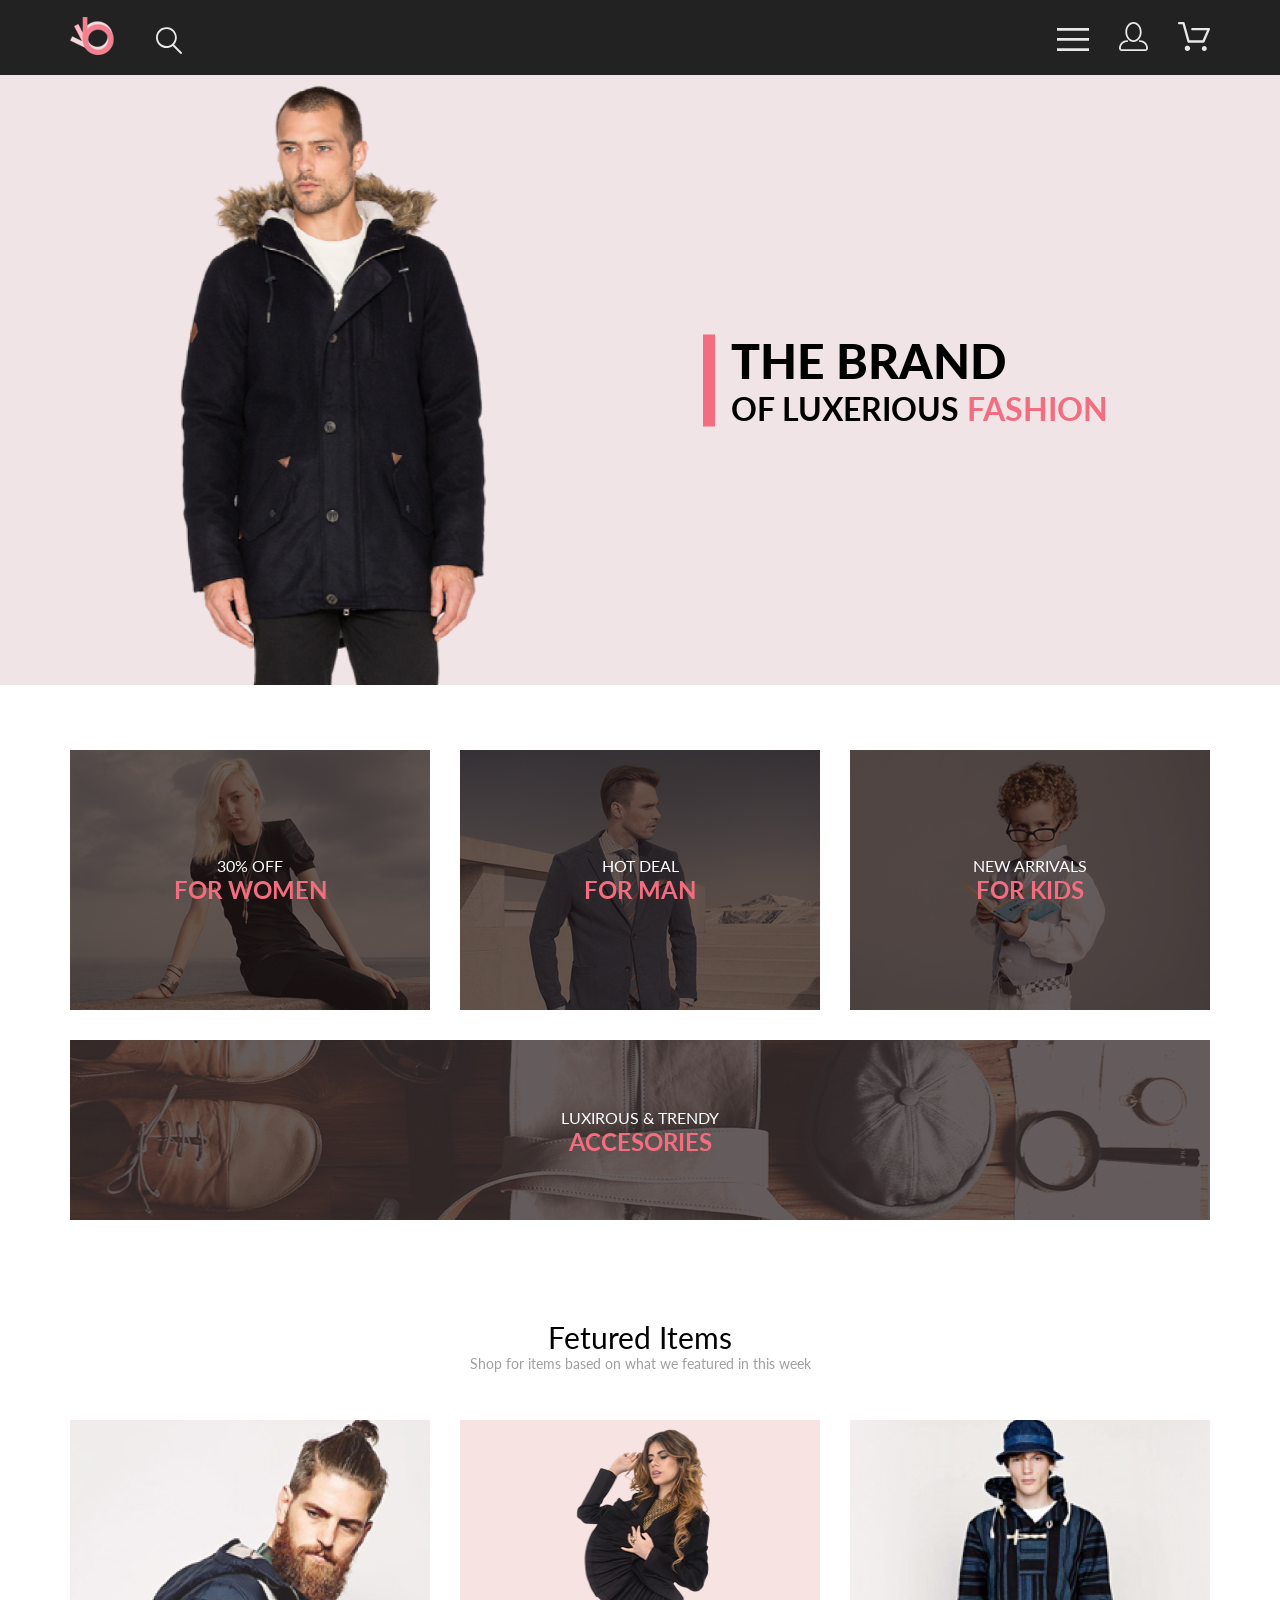
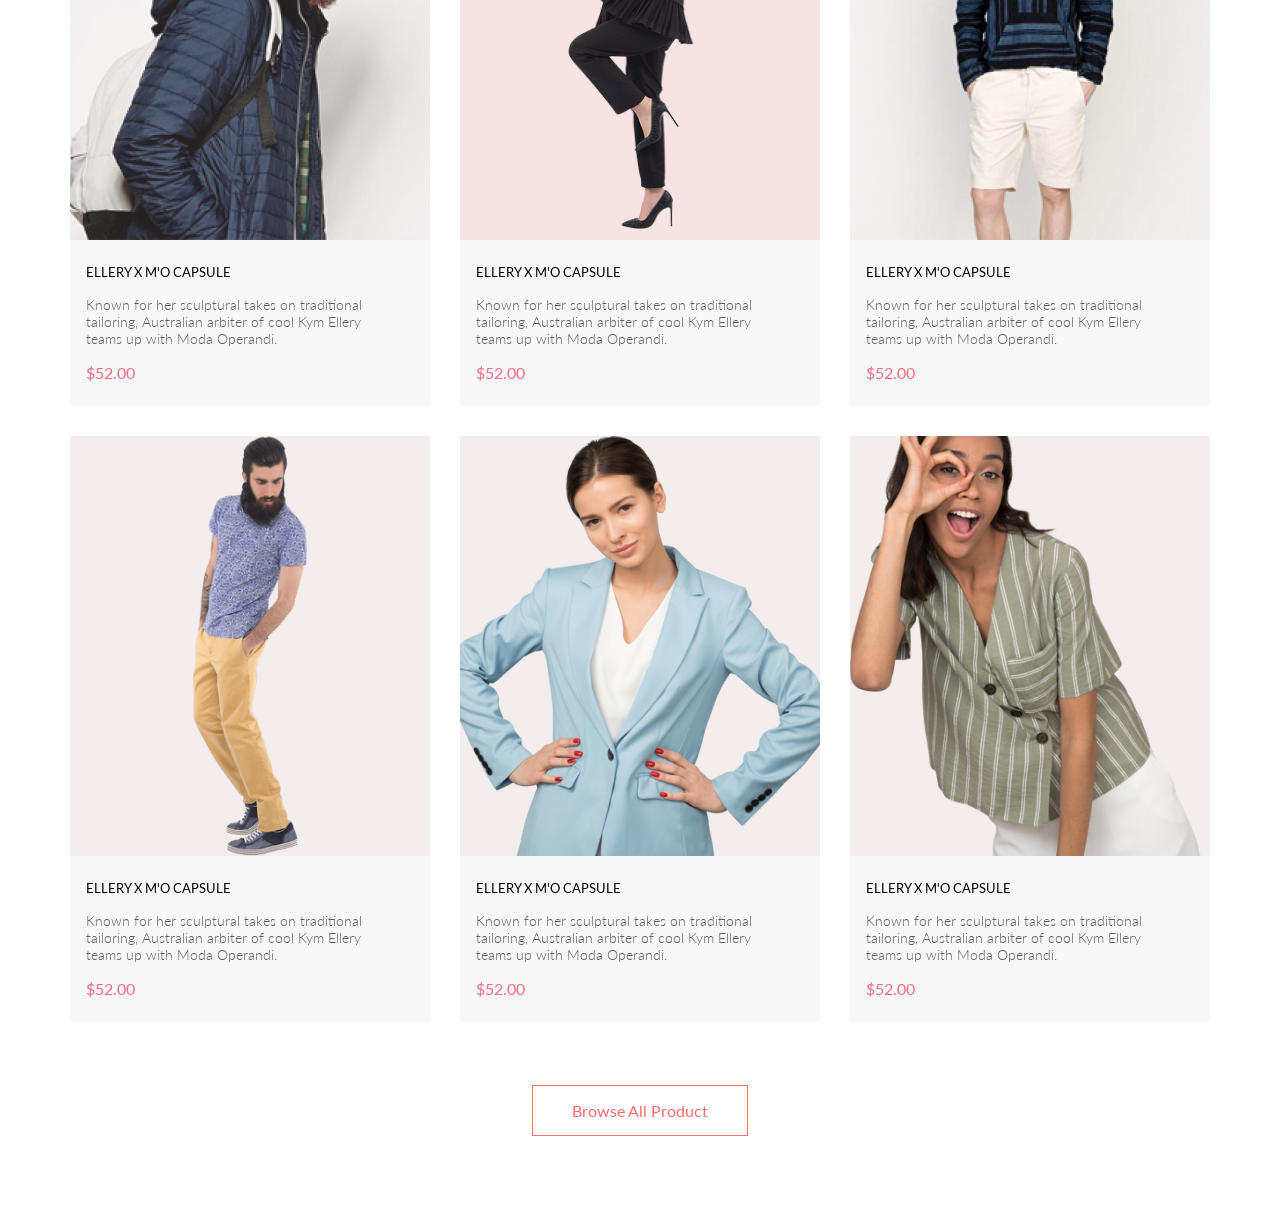
<file: Home6/index.html>
<!DOCTYPE html>
<html lang="en">

<head>
    <meta charset="UTF-8">
    <meta name="viewport" content="width=device-width, initial-scale=1.0">
    <title>Home6</title>

    <link rel="preconnect" href="https://fonts.googleapis.com">
    <link rel="preconnect" href="https://fonts.gstatic.com" crossorigin>
    <link href="https://fonts.googleapis.com/css2?family=Lato:wght@300;400;700;900&display=swap" rel="stylesheet">


    <link rel="stylesheet" href="style.css">
</head>

<!-- --------------------------- -->

<body>
    <header>
        <div class="title">
            <div class="title_menu center">
                <div class="left_menu">
                    <a href="#"><img src="../Home6/icons/logo.png" alt="Logo"></a>
                    <a chref="#"><img src="../Home6/icons/search.svg" alt="Search"></a>
                </div>
                <nav class="right_menu">
                    <label for="header__check"><img src="../Home6/icons/munu.svg" alt="Navi"></label>
                    <a class="icons" href="#"><img src="../Home6/icons/login.svg" alt="Login"></a>
                    <a class="icons" href="#"><img src="../Home6/icons/shopping-cart.svg" alt="Shopping-cart"></a>
                </nav>
            </div>
        </div>
    </header>

    <!---------------------------------------->

    <main>
        <section class="brand center_top">
            <div class="brand_left">
                <img class="main_img" src="../Home6/img/main_pic.png" alt="Man in coat">
            </div>
            <div class="brand_right">
                <div class="box_red_line">
                    <img class="red_line" src="../Home6/img/red_block.svg" alt="Red Line">
                </div>
                <div class="brand_info">
                    <p class="main_text">THE BRAND
                    <p class="bottom_text">OF LUXERIOUS<span class="text_red"> FASHION</span></p>
                    </p>
                </div>
            </div>
        </section>
    </main>

    <!-- ------------------------------------------ -->

    <section class="category center">
        <div class="choice">
            <div class="choice_items">
                <img class="choice_pic" src="../Home6/img/forwoman.png" alt="For women">
                <div class="text_upper">
                    <p class="choice_offer">30% OFF</p>
                    <p class="offer_red">FOR WOMEN</p>
                </div>
            </div>
            <div class="choice_items">
                <img class="choice_pic" src="../Home6/img/forman.jpg" alt="For man">
                <div class="text_upper">
                    <p class="choice_offer">HOT DEAL</p>
                    <p class="offer_red">FOR MAN</p>
                </div>
            </div>
            <div class="choice_items">
                <img class="choice_pic" src="../Home6/img/forkids.jpg" alt="For kids">
                <div class="text_upper">
                    <p class="choice_offer">NEW ARRIVALS</p>
                    <p class="offer_red">FOR KIDS</p>
                </div>
            </div>
            <div class="choice_items big">
                <picture class="test_big">
                    <source srcset="../Home6/img/accesories.jpg" media="(min-width: 768px)">
                    <img src="../Home6/img/accesories-phone.jpg" alt="accesories">
                </picture>
                <div class="text_upper_big">
                    <p class="choice_offer">LUXIROUS & TRENDY</p>
                    <p class="offer_red">ACCESORIES</p>
                </div>
            </div>
        </div>
    </section>

    <!-- -------------------------------- -->

    <section class="goods center">
        <div class="goods_title">
            <h2 class="product_box_heading">Fetured Items</h2>
            <p class="product_box_text">Shop for items based on what we featured in this week</p>
        </div>
    </section>

    <section class="goods_section center">
        <div class="section_bottom">
            <div class="items_up">
                <img class="items_scr" src="../Home6/img/bottom1.jpg" alt="ELLERY X M'O CAPSULE">
                <div class="items_about">
                    <p class="items_name">ELLERY X M'O CAPSULE</p>
                    <p class="items_description">Known for her sculptural takes on traditional tailoring, Australian
                        arbiter
                        of
                        cool Kym Ellery teams up with Moda Operandi.</p>
                    <p class="items_price">$52.00</p>
                </div>
            </div>
            <div class="items_up">
                <img class="items_scr" src="../Home6/img/bottom2.png" alt="ELLERY X M'O CAPSULE">
                <div class="items_about">
                    <p class="items_name">ELLERY X M'O CAPSULE</p>
                    <p class="items_description">Known for her sculptural takes on traditional tailoring, Australian
                        arbiter
                        of
                        cool Kym Ellery teams up with Moda Operandi.</p>
                    <p class="items_price">$52.00</p>
                </div>
            </div>
            <div class="items_up">
                <img class="items_scr" src="../Home6/img/bottom3.jpg" alt="ELLERY X M'O CAPSULE">
                <div class="items_about">
                    <p class="items_name">ELLERY X M'O CAPSULE</p>
                    <p class="items_description">Known for her sculptural takes on traditional tailoring, Australian
                        arbiter
                        of
                        cool Kym Ellery teams up with Moda Operandi.</p>
                    <p class="items_price">$52.00</p>
                </div>
            </div>
            <div class="items_up">
                <img class="items_scr" src="../Home6/img/bottom4.jpg" alt="ELLERY X M'O CAPSULE">
                <div class="items_about">
                    <p class="items_name">ELLERY X M'O CAPSULE</p>
                    <p class="items_description">Known for her sculptural takes on traditional tailoring, Australian
                        arbiter
                        of
                        cool Kym Ellery teams up with Moda Operandi.</p>
                    <p class="items_price">$52.00</p>
                </div>
            </div>
            <div class="items_up">
                <img class="items_scr" src="../Home6/img/bottom5.jpg" alt="ELLERY X M'O CAPSULE">
                <div class="items_about">
                    <p class="items_name">ELLERY X M'O CAPSULE</p>
                    <p class="items_description">Known for her sculptural takes on traditional tailoring, Australian
                        arbiter
                        of
                        cool Kym Ellery teams up with Moda Operandi.</p>
                    <p class="items_price">$52.00</p>
                </div>
            </div>
            <div class="items_up">
                <img class="items_scr" src="../Home6/img/bottom6.jpg" alt="ELLERY X M'O CAPSULE">
                <div class="items_about">
                    <p class="items_name">ELLERY X M'O CAPSULE</p>
                    <p class="items_description">Known for her sculptural takes on traditional tailoring, Australian
                        arbiter
                        of
                        cool Kym Ellery teams up with Moda Operandi.</p>
                    <p class="items_price">$52.00</p>
                </div>
            </div>
        </div>
    </section>

    <!-- ----------------------- -->

    <section class="browse">
        <div class="browse_body">
            <a href="#" class="browse_text">Browse All Product</a>
        </div>
    </section>



    
</body>

</html>
</file>
<file: style.css>
* {
    margin: 0;
    padding: 0;
    box-sizing: border-box;
    text-decoration: none;
    font-family: 'Lato', sans-serif;
}

html {
  scroll-behavior: smooth;  
}

img {
    max-width: 100%;
}

input {
    outline:none;
}

.center {
    padding: 0 calc(50vw - 570px);
}

.center_top {
    padding: 0 calc(50vw - 800px);
}

p {
    font-style: normal;
    line-height: normal;
}

/* -------------------------------------- */

.title {
    background: #222222;
    
}

.title_menu {
    min-height: 75px;
    background: #222222;
    display: flex;
    justify-content: space-between;
    align-items: center;
}

.left_menu {
    display: flex;
    align-items: baseline;
    gap: 41px;
}

.right_menu {
    display: flex;
    gap: 30px;
    align-items: center;
}


/* -------menu-------------- */
 
ul {
   list-style: none;
}
    
.submenu {
    background: white;
    list-style-type: none;
    position: absolute;
    right: 0px;
    max-width: 232px;
    margin-top: 24px;
    z-index: 1;
    padding: 32px;
    transform: scaleY(0);
    transform-origin: 0 0;
    transition: .5s ease-in-out;
    box-shadow: 0 0 30px rgba(0,0,0,.2);
}
  
.menu-main-title {
    font-size: 14px;
    font-weight: 700;
    padding-bottom: 4px;
}
  
 .menu-title {
    color: #F16D7F;
    font-size: 14px;
    font-weight: 400;
    padding: 20px 0 1px 0;
}
  
 .menu-links {
    padding: 11px 0 0 21px;
    color: #6F6E6E;
    font-size: 14px;
    font-weight: 400;
 }
  
  .submenu a {
    color: black;
 }
  
.topmenu > li:hover .submenu {
    transform: scaleY(1);
}

.menu:hover .menu-icon {
   fill: #F16D7F; 
}

.icons:hover .menu-icon {
    fill: #F16D7F; 
 }
 
 .search-icon:hover .menu-icon {
    fill: #F16D7F; 
 }

/* --------------------------------------- */

.brand_info {
    display: flex;
    justify-content: center;
    flex-direction: column;
}

.brand {
    background-color: #F1E4E6;
    display: flex;    
}

.brand_left {
    width: 50%;
    display: flex;
    align-items: center;
}

.brand_right {
    width: 50%;
    display: flex;
    gap:16px;
}

.box_red_line {
    display: flex;
    align-items: center;
    padding-left: 63px;
}

.main_text {
    font-size: 48px;
    font-weight: 900;
}

.bottom_text {
    font-size: 32px;
    font-weight: 700;
}

.text_red {
    color: #F16D7F;
    font-size: 32px;
    font-weight: 700;
}

/* -------------------------------- */

.choice {
    display: grid;
    grid-template-columns: repeat(3, 1fr);
    gap: 30px;  
    margin: 65px 0 96px 0;
}

.choice_items {
    position:relative;
    display: grid;
    justify-items: center;
    align-items: center;
    cursor: pointer;
}

.big {
    grid-column: span 3;
    display: grid;
    justify-items: center;
    align-content: baseline;
    align-items: center;
}

.text_upper, .text_upper_big {
    position: absolute;
    display: flex;
    flex-direction: column;
    justify-content: center;
    align-items: center;
    
    color: #FFF;
    font-size: 16px;
    font-weight: 400;
}

.big_block {
    position: absolute;
    display: flex;
    flex-direction: column;
    justify-items: center;
    align-content: baseline;
    align-items: center;
}

.offer_red {
    color: #F16D7F;
    font-size: 24px;
    font-weight: 700;    
}

/* ------------------------------------------------------ */

.buy {
    opacity: 0;
}

.goods_title {
    display: flex;
    align-items: center;
    flex-direction: column;
    justify-content: space-evenly;
}

.product_box_heading {
    font-size: 30px;
    font-weight: 400;
}

.product_box_text {
    color: #9F9F9F;
    font-size: 14px;
    font-weight: 400;
}

.section_bottom {
    display: grid;
    grid-template-columns: repeat(3, 1fr);
    gap: 30px;
    justify-content: center;
    margin: 48px 0 63px 0;
}

.items_scr {
    height: 420px;
    display: flex;
    justify-content: center;
    align-items: center;
}

.items_scr:hover{
    background-color: rgba(58, 56, 56, 0.86);
    background-blend-mode: overlay;
    opacity: .7;
}

.items_scr:hover .buy {
    transition: 1s;
    opacity: 1;
}

.items_up {
    transition: 0.3s;
    background-color: #F8F8F8;
}

.items_up:hover {
    transform: scale(1.02);
}



.items_about {
    display: flex;
    flex-direction: column;
    justify-content: center;
    gap: 16px;
    padding: 24px 29px 24px 16px; 
}

.items_name {
    font-size: 13px;
    font-weight: 400;
}

.items_description {
    color: #5D5D5D;
    font-size: 14px;
    font-weight: 300;
}

.items_price {
    color: #F16D7F;
    font-size: 16px;
    font-weight: 400;
}




/* ------------------------- */

.browse {
    display: flex;
    justify-content: center;
    margin-bottom: 74px;
}

.browse_body {
    border: 1px solid #FF6A6A ; 
}

.browse_text {
    display: inline-flex;
    align-items: flex-start;
    color: #FF6A6A; 
    padding: 15px 39px;
}

.browse_text:hover {
    background-color: #F16D7F;
    stroke-width: 1px;
    stroke: #FF6A6A;
    transition:all 0.3s;
    color: white;
}

.why {
    display: flex;
    align-items: center;
    justify-content: center;
    background-color: #222224;
    color: #FBFBFB;
    padding: 104px 0;
    gap: 30px;
}

.why_item {
    max-width: 360px;
    display: flex;
    flex-direction: column;
    align-items: center;
    text-align: center;
    gap: 16px;
}

.why-icon {
    width: 45px;
    height: 40px;
    display: flex;
    align-content: center;
    margin-bottom: 12px;
}

.why-title {
    font-size: 19.96px;
    font-weight: 400;
}

.why-text {
    font-size: 13.972px;
    font-weight: 300;
    padding: 0 30px;
}


/* ---------------------------------- */

.register {
    background: url(img/Background.png) center center no-repeat;
    background-color: rgba(244, 244, 244, 0.70);
    background-blend-mode: overlay;
    height: 448px;
    background-size: cover;
}

.register_block {
    display: flex;
    justify-content: space-between;
}

.register-info {
    display: flex;
    flex-direction: column;
    align-items: center;
    padding-top: 97px;
}

.register-img {
    padding-bottom: 30px;
}

.register-text {
    width: 359.449px;
    height: 99px;
    color: #222224;
    text-align: center;
    font-size: 20px;
    font-weight: 400;
}

.register-text-italic {
    font-style: italic;
}

.register-title {
    font-size: 18px;
    font-weight: 400;
    line-height: 167.2%;
}

.title-bold {
    color: #222224;
    text-align: center;
    font-size: 24px;
    font-weight: 700;
    line-height: 167.2%;
}


.register-form {
    padding-top: 150px;
    display: flex;
    flex-direction: column;
    text-align: center;
    gap: 32px;
}

.input-form-inputs {
    display: flex;
}

.input-form {
    width: 256px;
    height: 49px;
    background-color: #E1E1E1;
    border-radius: 20px 0 0 20px;
    display: flex;
    align-items: center;
    justify-content: center;
    border: 0;
    padding-left: 22px;
    color: #222224;
    font-size: 14px;
    font-weight: 400;
}

.input-button {
    display: flex;
    justify-content: center;
    align-items: center;
    width: 100px;
    height: 49px;
    background-color: #F16D7F;
    border: 0;
    border-radius: 0 20px 20px 0;
    color: #FFF;
    font-size: 14px;
    font-weight: 400;
    cursor: pointer;
}

.footer-items {
    display: flex;
    align-items: center;
    justify-content: space-between;
    min-height: 79px;
    background-color: #222224;
    color: #FBFBFB;
    font-size: 16px;
    font-weight: 400;
}

.rights {
    color: #FBFBFB;
    font-size: 16px;
    font-weight: 400;
}

.footer-logos {
    display: flex;
    gap: 7px;
}

.footer-logo {
    display: flex;
    justify-content: center;
    align-items: center;
    width: 32px;
    height: 32px;
    background-color: white;
    transition: 0.3s;
}

.footer-logo:hover {
     background-color: #F16D7F;
}

.footer-logo:hover .footer-logo-sign{
    fill: white;
}

    


    
    

  
    


/* ----------------media 1 --------------- */


@media only screen and (min-width: 768px) and (max-width: 1024px)  {

.center {
    padding: 0 calc(50vw - 367px);
}

.center_top {
    padding: 0 calc(50vw - 386px);
}

.board {
    padding: 0 16px;
}

.title {
    min-height: 74px;    
}

.choice {
    gap:19px;
    margin: 64px 0 110px 0;
}

.section_bottom{
    grid-template-columns: repeat(2, 2fr);
    gap:16px;
    margin: 72px 0 32px 0;
}

.items_up {
    display: flex;
    flex-direction: column;
}

.items_about {
    gap: 13px;
    padding: 24px 29px 20px 16px;
}

.browse {
    margin-bottom: 70px;
}

.box_red_line {
    padding-left: 39px;
}

.main_text {
    font-size: 44px;
}

.bottom_text, .text_red {
    font-size: 24px;
}

.why {
    display: flex;
    flex-direction: column;
    align-items: center;
    justify-content: center;
    background-color: #222224;
    color: #FBFBFB;
    padding: 48px 0 64px 0;
    gap: 30px;
}

.register {
    background-image: url(img/background700.png);
    height: 693px;
}

.register_block {
    display: flex;
    flex-direction: column;
    justify-content: center;
    gap:48px;
}

.register-info {
    padding-top: 54px;
}

.register-form {
    padding-top: 48px;
}

.input-form-inputs {
    justify-content: center;
}

}


/* -----------------media2------------- */

@media only screen and (min-width: 320px) and (max-width: 767px)  {

.center {
    padding: 0 calc(50vw - 171.5px);
}
    
.center_top {
    padding: 0 calc(50vw - 187.5px);
}


.icons, .brand_left, .text_upper_big {
    display: none;
}

.brand {
   min-height: 383px;
}

.brand_right {
    display: flex;
    width: 100%;
    justify-content: center;
    flex-direction: row;
    align-items: center;
}

.box_red_line {
    padding-left: 0;
}

.main_text {
    font-size: 38px;
}

.bottom_text, .text_red {
    font-size: 20px;
}

.choice {
    display: grid;
    grid-template-columns: repeat(1, 1fr);
    gap: 32px;  
    margin: 64px 0;
}

.big {
    grid-column: span 1;
    display: grid;
    justify-items: center;
    align-content: baseline;
    align-items: center;
}

.section_bottom{
    display: grid;
    grid-template-columns: repeat(1, 1fr);
    gap: 16px;
    justify-content: center;
}

.items_up:hover {
    transform: none;
}

.why {
    display: flex;
    flex-direction: column;
    align-items: center;
    justify-content: center;
    background-color: #222224;
    color: #FBFBFB;
    padding: 48px 0 81px 0;
    gap: 30px;
}

.register {
    height: 550px;
    background-position: top left;
}

.register_block {
    display: flex;
    flex-direction: column;
    justify-content: center;
}

.register-info {
    padding-top: 64px;
}

.register-form {
    padding-top: 59px;
    gap:22px;
}

.input-form-inputs {
    justify-content: center;
}

.footer-items {
    height: 143px;
    flex-direction: column-reverse;
    padding: 43px 0 9px 0;
}

}
    

/* -------------------------------- */
</file>
<file: Home6/style.css>
* {
    margin: 0;
    padding: 0;
    box-sizing: border-box;
    text-decoration: none;
    font-family: 'Lato', sans-serif;
}

img {
    max-width: 100%;
}

.center {
    padding: 0 calc(50vw - 570px);
}

.center_top {
    padding: 0 calc(50vw - 800px);
}

p {
    font-style: normal;
    line-height: normal;
}

/* -------------------------------------- */

.title {
    background: #222222;
    
}

.title_menu {
    min-height: 75px;
    background: #222222;
    display: flex;
    justify-content: space-between;
    align-items: center;
}

.left_menu {
    display: flex;
    align-items: baseline;
    gap: 41px;
}

.right_menu {
    display: flex;
    gap: 30px;
    align-items: baseline;
}


/* --------------------------------------- */

.brand_info {
    display: flex;
    justify-content: center;
    flex-direction: column;
}

.brand {
    background-color: #F1E4E6;
    display: flex;    
}

.brand_left {
    width: 50%;
    display: flex;
    align-items: center;
}

.brand_right {
    width: 50%;
    display: flex;
    gap:16px;
}

.box_red_line {
    display: flex;
    align-items: center;
    padding-left: 63px;
}

.main_text {
    font-size: 48px;
    font-weight: 900;
}

.bottom_text {
    font-size: 32px;
    font-weight: 700;
}

.text_red {
    color: #F16D7F;
    font-size: 32px;
    font-weight: 700;
}

/* -------------------------------- */

.choice {
    display: grid;
    grid-template-columns: repeat(3, 1fr);
    gap: 30px;  
    margin: 65px 0 96px 0;
}

.choice_items {
    display: grid;
    justify-items: center;
    align-items: center;
}

.big {
    grid-column: span 3;
    display: grid;
    justify-items: center;
    align-content: baseline;
    align-items: center;
}

.text_upper, .text_upper_big {
    position: absolute;
    display: flex;
    flex-direction: column;
    justify-content: center;
    align-items: center;
    
    color: #FFF;
    font-size: 16px;
    font-weight: 400;
}

.big_block {
    position: absolute;
    display: flex;
    flex-direction: column;
    justify-items: center;
    align-content: baseline;
    align-items: center;
}

.offer_red {
    color: #F16D7F;
    font-size: 24px;
    font-weight: 700;    
}

/* ------------------------------------------------------ */


.goods_title {
    display: flex;
    align-items: center;
    flex-direction: column;
    justify-content: space-evenly;
}

.product_box_heading {
    font-size: 30px;
    font-weight: 400;
}

.product_box_text {
    color: #9F9F9F;
    font-size: 14px;
    font-weight: 400;
}

.section_bottom {
    display: grid;
    grid-template-columns: repeat(3, 1fr);
    gap: 30px;
    justify-content: center;
    margin: 48px 0 63px 0;
}

.items_up {
    display: grid;
}

.items_about {
    display: flex;
    flex-direction: column;
    justify-content: center;
    gap: 16px;
    background-color: #F8F8F8;
    padding: 24px 30px 24px 16px; 
}

.items_name {
    font-size: 13px;
    font-weight: 400;
}

.items_description {
    width: 314px;
    color: #5D5D5D;
    font-size: 14px;
    font-weight: 300;

}

.items_price {
    color: #F16D7F;
    font-size: 16px;
    font-weight: 400;
}

/* ------------------------- */

.browse {
    display: flex;
    justify-content: center;
    margin-bottom: 74px;
}

.browse_body {
    border: 1px solid #FF6A6A ; 
}

.browse_text {
    display: inline-flex;
    align-items: flex-start;
    color: #FF6A6A; 
    padding: 15px 39px;
}

.browse_text:hover {
    background-color: #F1E4E6;
    padding: 15px 39px;
    color: black;
}

.items_scr:hover {
    /* background-image: ; */
}


/* ----------------media 1 --------------- */


@media only screen and (min-width: 768px) and (max-width: 1024px)  {

.center {
    padding: 0 calc(50vw - 367px);
}

.center_top {
    padding: 0 calc(50vw - 386px);
}

.board {
    padding: 0 16px;
}

.title {
    min-height: 74px;    
}

.choice {
    gap:19px;
    margin: 64px 0 110px 0;
}

.section_bottom{
    grid-template-columns: repeat(2, 2fr);
    gap:16px;
    margin: 72px 0 32px 0;
}

.items_up {
    display: flex;
    flex-direction: column;
}

.items_about {
    gap: 13px;
    padding: 24px 29px 20px 16px;
}

.browse {
    margin-bottom: 70px;
}

.box_red_line {
    padding-left: 39px;
}

}


/* -----------------media2------------- */

@media only screen and (min-width: 320px) and (max-width: 767px)  {

.center {
    padding: 0 calc(50vw - 171.5px);
}
    
.center_top {
    padding: 0 calc(50vw - 187.5px);
}


.icons, .brand_left, .text_upper_big {
    display: none;
}

.brand {
   min-height: 383px;
}

.brand_right {
    display: flex;
    width: 100%;
    justify-content: center;
    flex-direction: row;
    align-items: center;
}

.main_text {
    font-size: 38px;
}

.bottom_text, .text_red {
    font-size: 20px;
}

.choice {
    display: grid;
    grid-template-columns: repeat(1, 1fr);
    gap: 32px;  
    margin: 64px 0;
}

.big {
    grid-column: span 1;
    display: grid;
    justify-items: center;
    align-content: baseline;
    align-items: center;
}

.section_bottom{
    display: grid;
    grid-template-columns: repeat(1, 1fr);
    gap: 16px;
    justify-content: center;
}

}
</file>
